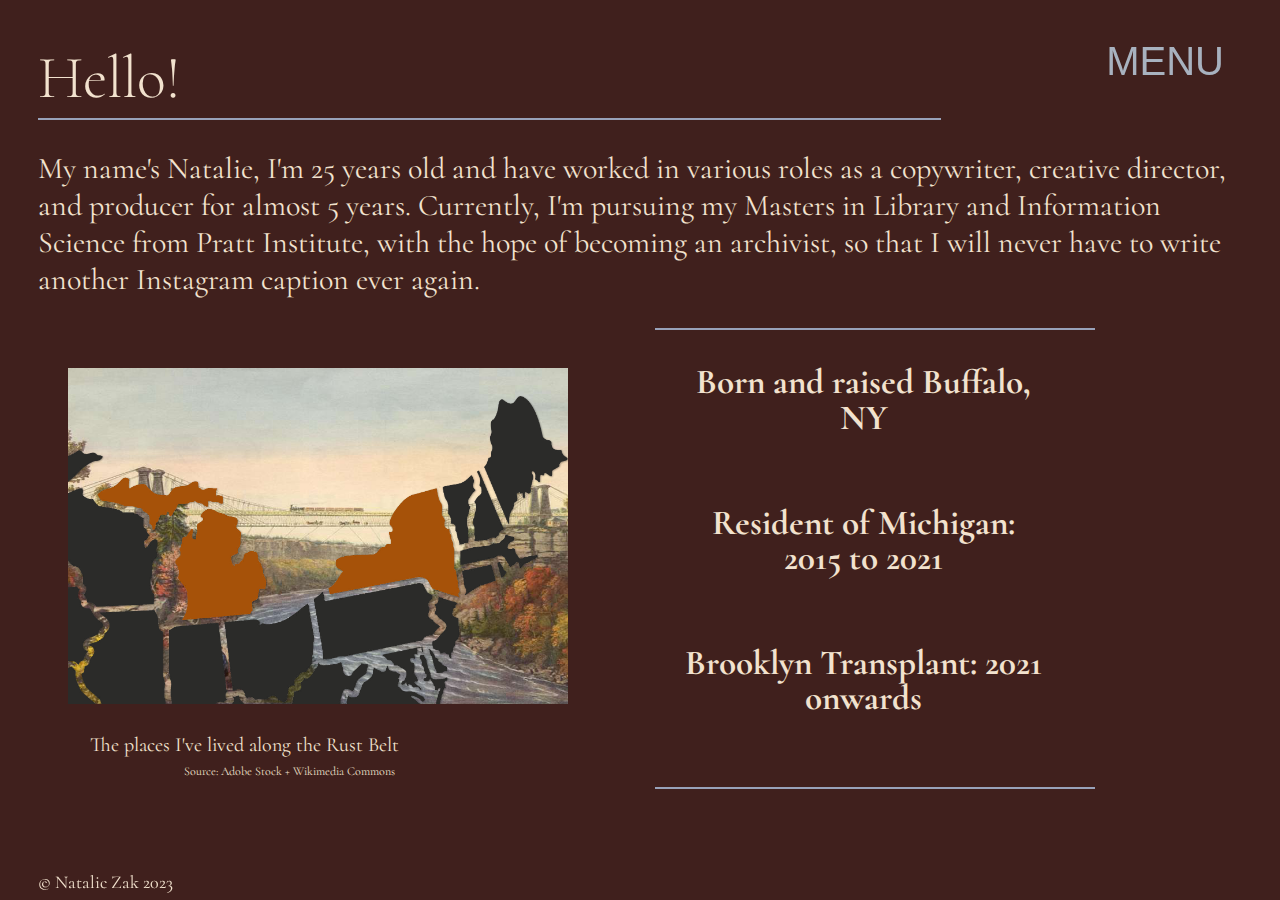
<file: about.html>
<!DOCTYPE html>
<html lang="en">
<head>
	<meta charset="utf-8">
	<meta name="viewport" content= "width=devicewidth, initial-scale=1.0">
	<title>About</title>
	<link rel="stylesheet" type="text/css" href="style.css">
	  <link rel="preconnect" href="https://fonts.googleapis.com">
  	<link rel="preconnect" href="https://fonts.gstatic.com" crossorigin>
  	<link href="https://fonts.googleapis.com/css2?family=Cormorant:ital@0;1&display=swap" rel="stylesheet">
  	<link rel="preconnect" href="https://fonts.googleapis.com">
  	<link rel="preconnect" href="https://fonts.gstatic.com" crossorigin>
  	<link href="https://fonts.googleapis.com/css2?family=Epilogue:ital,wght@0,300;1,300&display=swap" rel="stylesheet">
</head>
<body class="class-about">
	<header>
  <div class="dropdown-menu"> 
      <button class="dropdown-menu-style">Menu</button>
        <div class="dropdown-menu-content">
          <a href="index.html">Home</a>
          <a href="ford.html">Ford Motor Co.</a>
          <a href="josecuervo.html">Jose Cuervo</a>
          <a href="other-work.html">Other</a>
          <a href="about.html">About</a>
        </div>
      </div>
	</header>
	<h1>Hello!</h1>
	<hr class="about-divider">
		<p class="bio">My name's Natalie, I'm 25 years old and have worked in various roles as a copywriter, creative director, and producer for almost 5 years. Currently, I'm pursuing my Masters in Library and Information Science from Pratt Institute, with the hope of becoming an archivist, so that I will never have to write another Instagram caption ever again.</p>
		<div class="flex-container">
			<div class="map">
				<img src="imgs/map.png" alt="A map of the northeastern United States with New York and Michigan highlighted in orange against a background of a vintage portrait of Niagara Falls and the Rust Belt" width=500 height=336><p class="map-caption">The places I've lived along the Rust Belt <span class="map-caption-source">Source: Adobe Stock + Wikimedia Commons</span></p>
			</div>
			<div class="flex-places">
				<hr class="about-divider">
			<h3> Born and raised Buffalo, NY</h3>
			<h3> Resident of Michigan: 2015 to 2021 </h3>
			<h3> Brooklyn Transplant: 2021 onwards </h3>
			<hr class="about-divider">
			</div>
		</div>
	<footer>
      <div id=footer-container>
      	<div class="copyright">
        	<p>© Natalie Zak 2023</p>
      	</div>
      </div>
    </footer>		
</body>
</file>
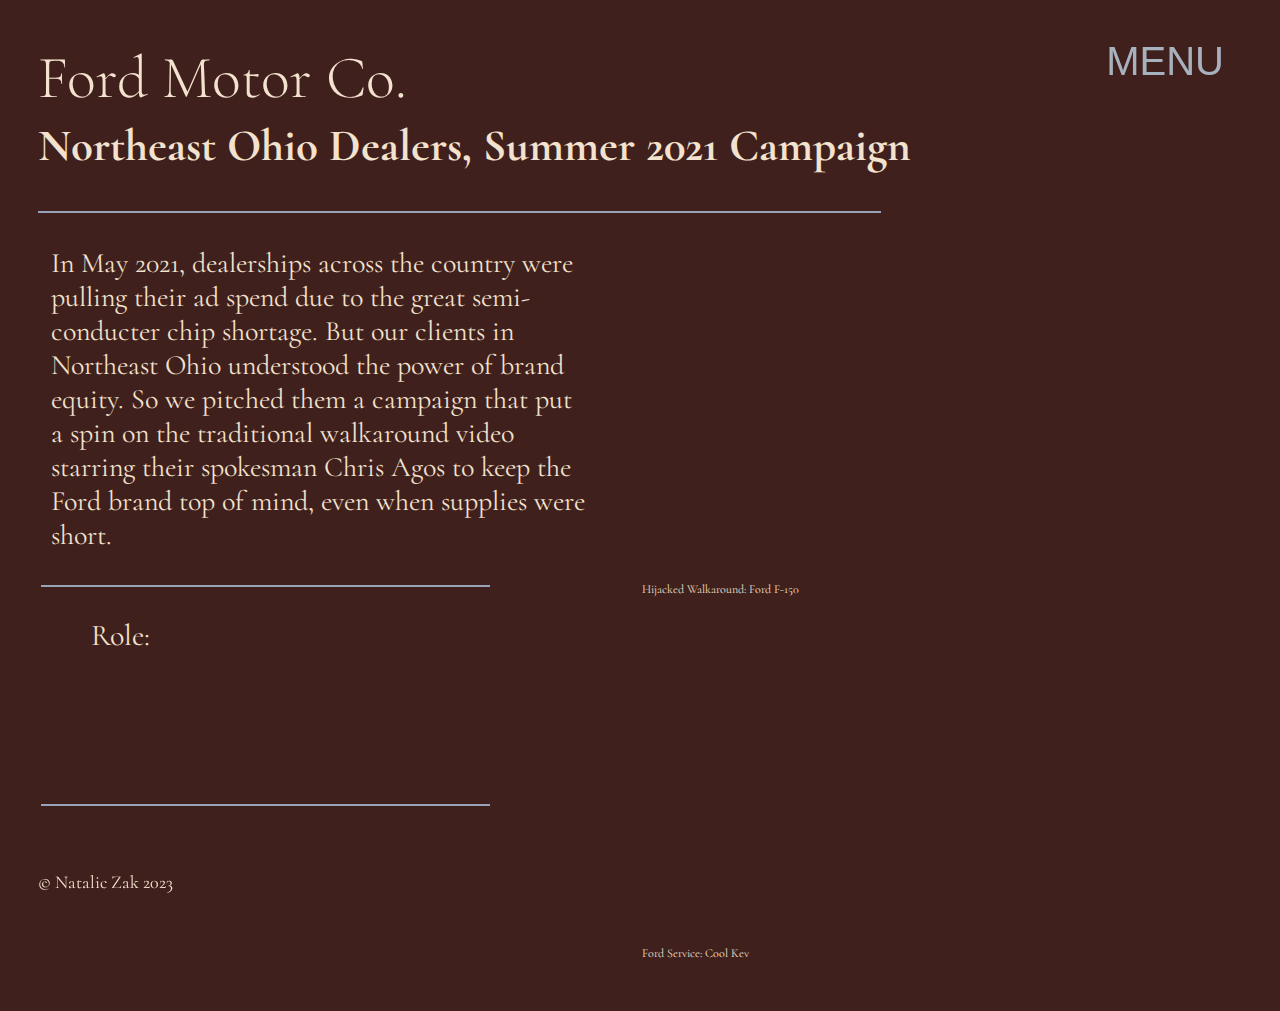
<file: ford.html>
<!DOCTYPE html>
<html lang="en">
<head>
	<meta charset="utf-8">
	<meta name="viewport" content= "width=devicewidth, initial-scale=1.0">
	<title>Ford</title>
	<link rel="stylesheet" type="text/css" href="style.css">
	 <link rel="preconnect" href="https://fonts.googleapis.com">
  	<link rel="preconnect" href="https://fonts.gstatic.com" crossorigin>
  	<link href="https://fonts.googleapis.com/css2?family=Cormorant:ital@0;1&display=swap" rel="stylesheet">
  	<link rel="preconnect" href="https://fonts.googleapis.com">
  	<link rel="preconnect" href="https://fonts.gstatic.com" crossorigin>
  	<link href="https://fonts.googleapis.com/css2?family=Epilogue:ital,wght@0,300;1,300&display=swap" rel="stylesheet">
</head>
<body class="class-ford">
	<header>
		 <div class="dropdown-menu"> 
      <button class="dropdown-menu-style">Menu</button>
        <div class="dropdown-menu-content">
          <a href="index.html">Home</a>
          <a href="ford.html">Ford Motor Co.</a>
          <a href="josecuervo.html">Jose Cuervo</a>
          <a href="other-work.html">Other</a>
          <a href="about.html">About</a>
        </div>
      </div>
	</header>
	<h1>Ford Motor Co.</h1>
		<h2> Northeast Ohio Dealers, Summer 2021 Campaign </h2>
		<hr class="ford-divider">
			<table>
				<tr>
					<td rowspan="2" class="column-topmargin"> 
						<p class="description">
							In May 2021, dealerships across the country were pulling their ad spend due to the great semi-conducter chip shortage. But our clients in Northeast Ohio understood the power of brand equity. So we pitched them a campaign that put a spin on the traditional walkaround video starring their spokesman Chris Agos to keep the Ford brand top of mind, even when supplies were short.
						</p>
					<hr class="ford-divider-2">
					<div class="ford-container">
						<p class="ford-role">Role:</p>
						<ul class="ford-list">
							<li> Concept </li>
							<li> Script </li>
							<li> Pitch </li>
							<li> Creative Direction </li>
						</ul>
					</div>
					<hr class="ford-divider-2">
					</td>
					<td>
						<iframe class="video-border" width="560" height="315" src="https://www.youtube.com/embed/0MSU1RDLIR4?si=VbYAkSrHjwoV2m_w" title="YouTube video player" allow="accelerometer; autoplay; clipboard-write; encrypted-media; gyroscope; picture-in-picture; web-share" allowfullscreen></iframe>
						<p class="music-caption">Hijacked Walkaround: Ford F-150</p>
					</td>
				</tr>
				<tr>
					<td>
						<iframe class="video-border" width="560" height="315" src="https://www.youtube.com/embed/Zzv6QQzIh9w?si=7q2S_67zSz-Q2iVW" title="YouTube video player" allow="accelerometer; autoplay; clipboard-write; encrypted-media; gyroscope; picture-in-picture; web-share" allowfullscreen></iframe>
						<p class="music-caption">Ford Service: Cool Kev</p>
					</td>
				</tr>
			</table>
	<footer>
	 	<div id=footer-container>
     		<div class="copyright">
        		<p>© Natalie Zak 2023</p>
      		</div>
      	</div>
    </footer>
</body>
</file>
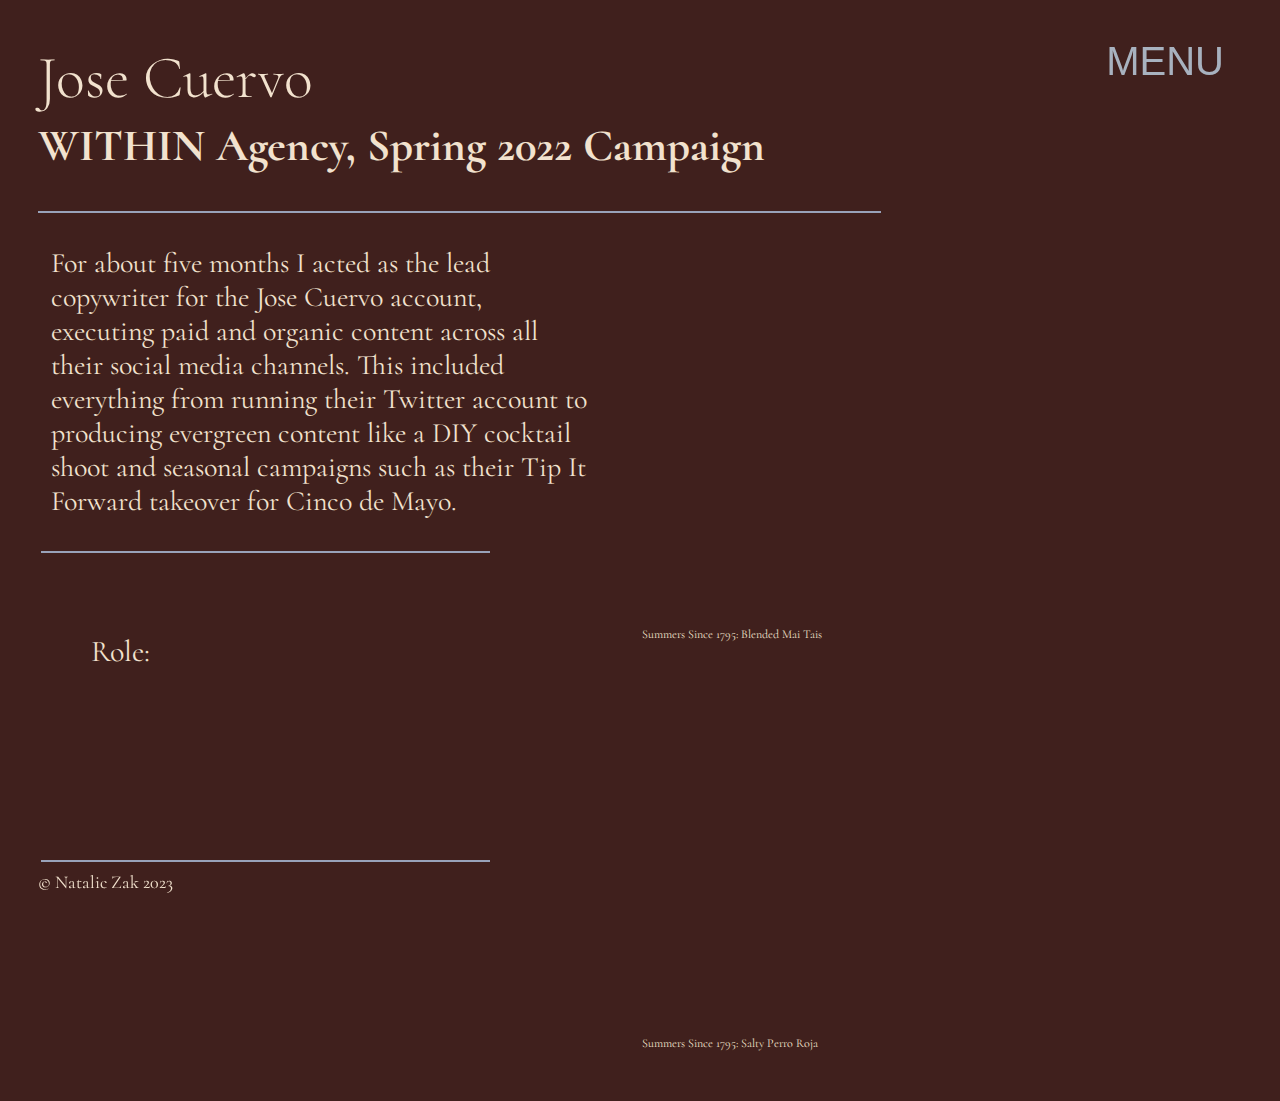
<file: josecuervo.html>
<!DOCTYPE html>
<html lang="en">
<head>
	<meta charset="utf-8">
	<meta name="viewport" content= "width=devicewidth, initial-scale=1.0">
	<title>Jose Cuervo</title>
	<link rel="stylesheet" type="text/css" href="style.css">
	  <link rel="preconnect" href="https://fonts.googleapis.com">
  	<link rel="preconnect" href="https://fonts.gstatic.com" crossorigin>
  	<link href="https://fonts.googleapis.com/css2?family=Cormorant:ital@0;1&display=swap" rel="stylesheet">
 	<link rel="preconnect" href="https://fonts.googleapis.com">
  	<link rel="preconnect" href="https://fonts.gstatic.com" crossorigin>
  	<link href="https://fonts.googleapis.com/css2?family=Epilogue:ital,wght@0,300;1,300&display=swap" rel="stylesheet">
</head>
<body class="class-josecuervo">
	<header>
	 <div class="dropdown-menu"> 
      <button class="dropdown-menu-style">Menu</button>
        <div class="dropdown-menu-content">
          <a href="index.html">Home</a>
          <a href="ford.html">Ford Motor Co.</a>
          <a href="josecuervo.html">Jose Cuervo</a>
          <a href="other-work.html">Other</a>
          <a href="about.html">About</a>
        </div>
      </div> 
	</header>
	<h1>Jose Cuervo</h1>
		<h2> WITHIN Agency, Spring 2022 Campaign </h2>
		<hr class="jose-divider">
			<table>
				<tr>
					<td rowspan="2" class="column-topmargin"> 
						<p class="description"> For about five months I acted as the lead copywriter for the Jose Cuervo account, executing paid and organic content across all their social media channels. This included everything from running their Twitter account to producing evergreen content like a DIY cocktail shoot and seasonal campaigns such as their Tip It Forward takeover for Cinco de Mayo. </p>
				<hr class="jose-divider-2">
				<div class="jose-container">
						<p class="jose-role">Role:</p>
						<ul class="jose-list">
							<li> Concept </li>
							<li> Script </li>
							<li> Creative Direction </li>
						</ul>
				</div>
				<hr class="ford-divider-2">
					</td>
					<td>
						<iframe class="video-border" src="https://player.vimeo.com/video/733238046?h=ffd8602171" width="640" height="360"  allow="autoplay; fullscreen; picture-in-picture" allowfullscreen></iframe>
						<p class="music-caption">Summers Since 1795: Blended Mai Tais</p>
					</td>
				</tr>
				<tr>
					<td>
						<iframe class="video-border" src="https://player.vimeo.com/video/733234242?h=28072a0388" width="640" height="360"  allow="autoplay; fullscreen; picture-in-picture" allowfullscreen></iframe>
						<p class="music-caption">Summers Since 1795: Salty Perro Roja</p>
					</td>
			</table>
	<footer>
       <div id=footer-container>
      		<div class="copyright">
       			<p>© Natalie Zak 2023</p>
     		</div>
     	</div>
    </footer>

</body>
</file>
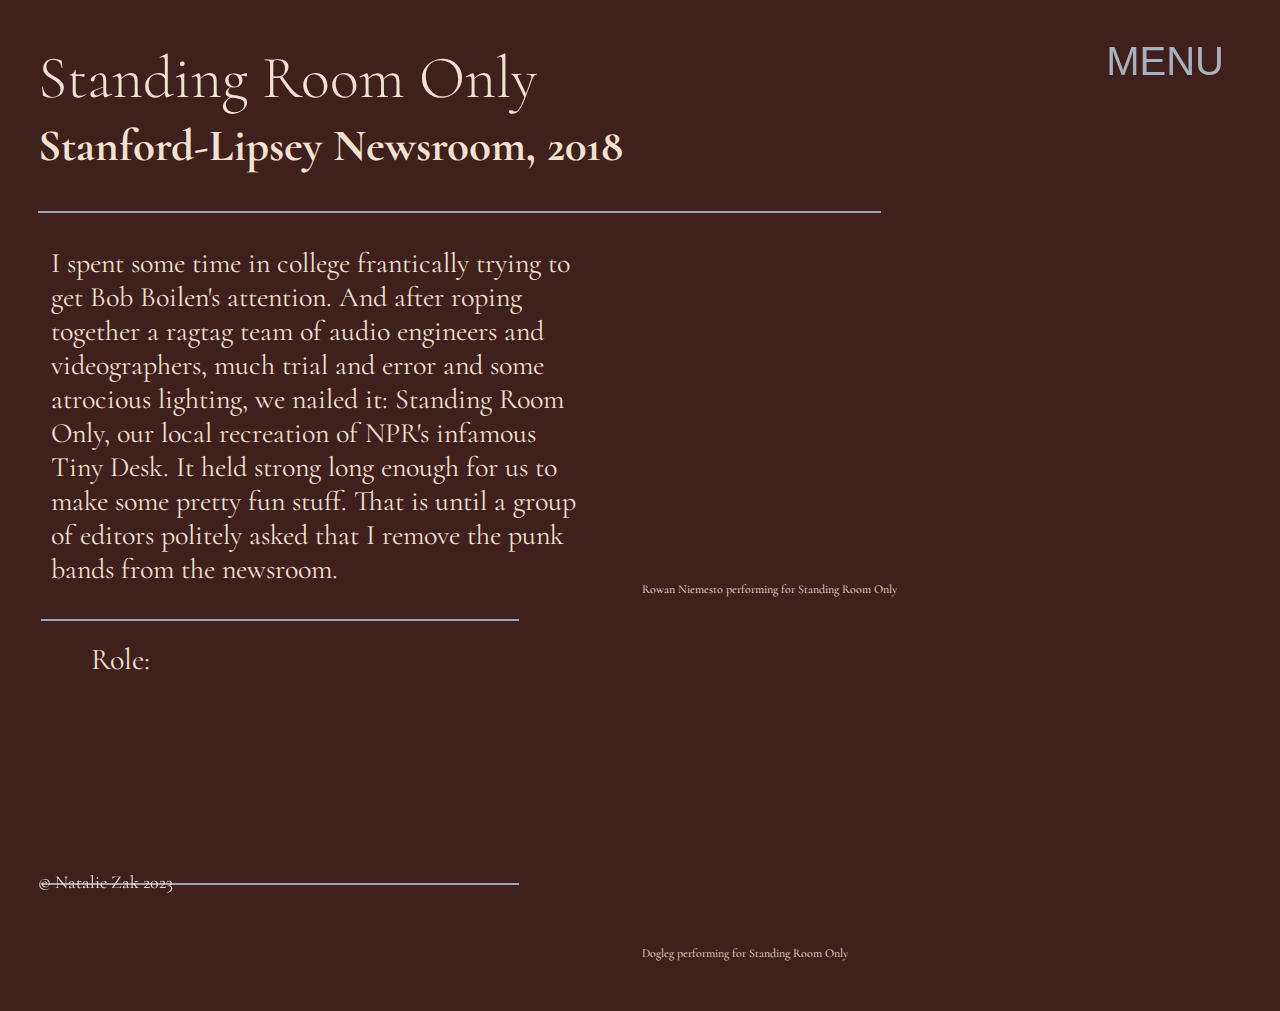
<file: other-work.html>
<!DOCTYPE html>
<html lang="en">
<head>
	<meta charset="utf-8">
	<meta name="viewport" content= "width=devicewidth, initial-scale=1.0">
	<title>Additional Work</title>
	<link rel="stylesheet" type="text/css" href="style.css">
	  <link rel="preconnect" href="https://fonts.googleapis.com">
  	<link rel="preconnect" href="https://fonts.gstatic.com" crossorigin>
  	<link href="https://fonts.googleapis.com/css2?family=Cormorant:ital@0;1&display=swap" rel="stylesheet">
  	<link rel="preconnect" href="https://fonts.googleapis.com">
  	<link rel="preconnect" href="https://fonts.gstatic.com" crossorigin>
  	<link href="https://fonts.googleapis.com/css2?family=Epilogue:ital,wght@0,300;1,300&display=swap" rel="stylesheet">
</head>
<body class="class-other">
	<header>
		 <div class="dropdown-menu"> 
      <button class="dropdown-menu-style">Menu</button>
        <div class="dropdown-menu-content">
          <a href="index.html">Home</a>
          <a href="ford.html">Ford Motor Co.</a>
          <a href="josecuervo.html">Jose Cuervo</a>
          <a href="other-work.html">Other</a>
          <a href="about.html">About</a>
        </div>
      </div>
	</header>
	<h1>Standing Room Only</h1>
		<h2> Stanford-Lipsey Newsroom, 2018</h2>
		<hr class="other-divider">
			<table>
				<tr>
					<td rowspan="2" class="column-topmargin"> 
						<p class="description"> I spent some time in college frantically trying to get Bob Boilen's attention. And after roping together a ragtag team of audio engineers and videographers, much trial and error and some atrocious lighting, we nailed it: Standing Room Only, our local recreation of NPR's infamous Tiny Desk. It held strong long enough for us to make some pretty fun stuff. That is until a group of editors politely asked that I remove the punk bands from the newsroom.</p>
					<hr class="other-divider-2">
					<div class="other-container">
						<p class="other-role">Role:</p>
						<ul class="other-list">
							<li> Creator </li>
							<li> Producer </li>
							<li> Creative Direction </li>
							<li> Billing Department </li>
							<li> Transport </li>
							<li> You Name It </li>
						</ul>
					</div>
					<hr class="other-divider-2">
					</td>
					<td>
						<iframe class="video-border" width="560" height="315" src="https://www.youtube.com/embed/A0cGGliLaZc?si=ELHuS8XgPPrOvfxA&amp;start=783" title="YouTube video player" allow="accelerometer; autoplay; clipboard-write; encrypted-media; gyroscope; picture-in-picture; web-share" allowfullscreen></iframe>
						<p class="music-caption">Rowan Niemesto performing for Standing Room Only</p>
					</td>
				</tr>
				<tr>
					<td>
						<iframe class="video-border" width="560" height="315" src="https://www.youtube.com/embed/Kng8OFSIsCE?si=C-XT0zEvHE54hvWV" title="YouTube video player" allow="accelerometer; autoplay; clipboard-write; encrypted-media; gyroscope; picture-in-picture; web-share" allowfullscreen></iframe>
						<p class="music-caption">Dogleg performing for Standing Room Only</p>
					</td>
			</table>
	<footer>
      <div id=footer-container>
      	<div class="copyright">
        	<p>© Natalie Zak 2023</p>
      	</div>
      </div>
    </footer>
</body>
</file>
<file: style.css>
/* Main Elements CSS */

body {
font-family: "Cormorant", "Epilogue", sans-serif;
font-size: 30px;
color: #F2E2CE;
padding: 1em;
background-color: #40201D
}

h1{
  line-height: 0px;
  font-weight: 100;
}

.dropdown-menu{
  text-align: right;
  right: 0;
  margin-right: 50px;
  margin-top:0;
  position: fixed;
  display: inline-block;
}

.dropdown-menu:hover .dropdown-menu-content{
  display: block;
  background-color: #40201D;
}

.dropdown-menu-style{
  text-transform: uppercase;
  background: none;
  border:none;
  color:#A8B2BF;
  margin-top: 0;
  font-size: 40px;
  cursor: pointer;
}

.dropdown-menu-content{
  display: none;
  position: absolute;
  top: 100%;
  right: 0;
  color: #A8B2BF;
  width: 150px;
  z-index: 1;
  font-size: 20px;
}

.dropdown-menu-content a{
  display: block;
  color: #A8B2BF;
  padding: 10px;
  text-decoration: none;

}

.dropdown-menu-content a:hover{
  background-color: #A6450D;
  fill-opacity: 0.25;
  color: #A8B2BF;
}


#footer-container{
  position: relative;
  display: flex;
  height: 0px;
  width: 100%;
  font-size: 18px;
}


.copyright{
  flex: 1;
  position: fixed;
  width: 100%;
  line-height: 0px;
  text-align: left;
  bottom: 0;
}

.image-source{
  flex: 1;
  position: fixed;
  font-size: 8px;
  margin-right: 5px;
  text-align: right;
  width: 95%;
  line-height: 0px;
  bottom: 0;
}


/*Individ Elements CSS: Index*/

.name {
  color: #F2E2CE;
  font-style: normal;
  font-size: 70px;
  position: relative;
  display: inline-block;
  margin-top:20px;
  margin-bottom: 0;
}

.name:hover{
  color: #C45210;
  font-style: italic;
  margin-top:20px;
  margin-bottom: 0;
}

.name:hover .choose{
  opacity: 1;
}

.choose {
  opacity: 0;
  font-size: 50px;
  color: #C45210;
  font-style: italic;
  padding: 0;
  margin-top: 20px;
}


.copywriter{
  font-size: 20px;
  font-style: italic;
}

nav{
  margin: 0;
  padding: 0;
  position: fixed;
  }

.vertical-menu{
  list-style-type: none;
  font-size: 45px;
  padding-top: 3.5em;
  padding-bottom: 1em;
  width: 100%;
  
}

.vertical-menu li{
  line-height: 60px;
  position: relative;
}

.vertical-menu a{
  display: block;
  text-decoration: none;
  color: #F2E2CE;
  font-style: italic;
  font-weight: bold;
}

.vertical-menu a:hover{
  color: #C45210;
  font-style: normal;
  font-weight: normal;
}

.vertical-menu a img{
  position: absolute;
  opacity: 0;
}

.vertical-menu a:hover img{
  opacity: 1; 
  transform: translate(50px, -300px);
}

.ford-image a:hover img{
  transform: translate(40px, -300px);
  overflow: visible;
}

.about-image a:hover img{
  transform: translate(400px, -400px);
}

.punk-image a:hover img{
  transform: translate(-200px, -400px)
}



/*Subpages*/

table{
  table-layout: fixed;
  width: 100%;
  padding-top: 1em;

}

.column-topmargin{
  vertical-align: top;
}

.description{
  text-align: left;
  font-size: 28px;
  margin-left: 10px;
  margin-right: 20px;
  margin-top: 0;
  margin-bottom:5px;
  padding-bottom: 1em;
  padding-right: 1em;
  overflow-wrap: break-word;

}

.video-border{
  border: none;
}

hr{
  width:50%;
  margin:0;
  color: #99A2B9;
  padding-bottom: 0em;
  margin-bottom:0;
}

/*Individ Elements CSS: Ford*/

.ford-divider{
  border: none;
  border-top: 2px solid;
  width: 70%;
}

.ford-divider-2{
  border: none;
  border-top: 2px solid;
  padding-right: 5em;
  margin-top: 5px;
  padding-bottom: 0;
  margin-bottom: 20px;
}

.ford-container{
  display: inline-block;
  margin-top: 0px;
  margin-bottom: 0px;
  margin-left: 50px;
}

.ford-role{
  color: #F2E2CE;
  font-style: normal;
  font-size: 30px;
  position: relative;
  margin-bottom: 0;
  margin-top: 10px;
}

.ford-container:hover .ford-role{
  color: #C45210;
  font-style: italic;
  width: 100%;
}

.ford-container:hover .ford-list{
  opacity: 1;
}


.ford-list{
  list-style-type: none;
  margin-top: 0;
  padding-top:0;
  font-size: 25px;
  opacity: 0;
  color: #C45210;
  font-style: italic;
}

/*Individ Elements CSS: Jose Cuervo*/

.jose-divider{
  border: none;
  border-top: 2px solid;
  width: 70%;
}


.jose-container{
  display: inline-block;
  margin-top: 70px;
  margin-bottom: 70px;
  margin-left: 50px;
}

.jose-role{
  color: #F2E2CE;
  font-style: normal;
  font-size: 30px;
  position: relative;
  margin-bottom: 0;
  margin-top: 10px;
}

.jose-container:hover .jose-role{
  color: #C45210;
  font-style: italic;
}

.jose-container:hover .jose-list{
  opacity: 1;
}


.jose-list{
  list-style-type: none;
  margin-top: 0;
  padding-top:0;
  font-size: 25px;
  opacity: 0;
  color: #C45210;
  font-style: italic;
}

.jose-divider-2{
  border: none;
  border-top: 2px solid;
  padding-right: 5em;
  padding-bottom: 0em;
}

/*Individ Elements CSS: Other Work*/

.other-divider{
  border: none;
  border-top: 2px solid;
  width: 70%;
}

.other-divider-2{
  border: none;
  border-top: 2px solid;
  width: 80%;
}

.other-container{
  display: inline-block;
  margin-top: 0px;
  margin-bottom: 0px;
  margin-left: 50px;
}

.other-role{
  color: #F2E2CE;
  font-style: normal;
  font-size: 30px;
  position: relative;
  margin-bottom: 0;
  margin-top: 20px;
}

.other-container:hover .other-role{
  color: #C45210;
  font-style: italic;
}

.other-container:hover .other-list{
  opacity: 1;
}


.other-list{
  list-style-type: none;
  margin-top: 0;
  padding-top:0;
  font-size: 25px;
  opacity: 0;
  color: #C45210;
  font-style: italic;
}

.music-caption{
  font-size:12px;
  margin-bottom: 10px;
}

/*Individ Elements CSS: About*/

.bio{
  padding-top: 0em;
}

.flex-container{
  display: flex;
  padding-bottom: 1em;
}

.flex-places{
  flex: 1;
}

.map{
  flex: 1;
  margin-left: 30px;
  margin-top:40px;
}

.map-caption{
  font-size: 20px;
  text-align: center;
  width: 60%;
}

.map-caption-source{
  font-size: 12px;
  margin-left:90px;
}

h3{
  padding-top: 0;
  padding-bottom: 1em;
  margin-left: 30px;
  margin-right: 200px; 
  line-height: 1;
  text-align: center;
}

.about-divider{
  border: none;
  border-top: 2px solid;
  width: 75%;
}
</file>
